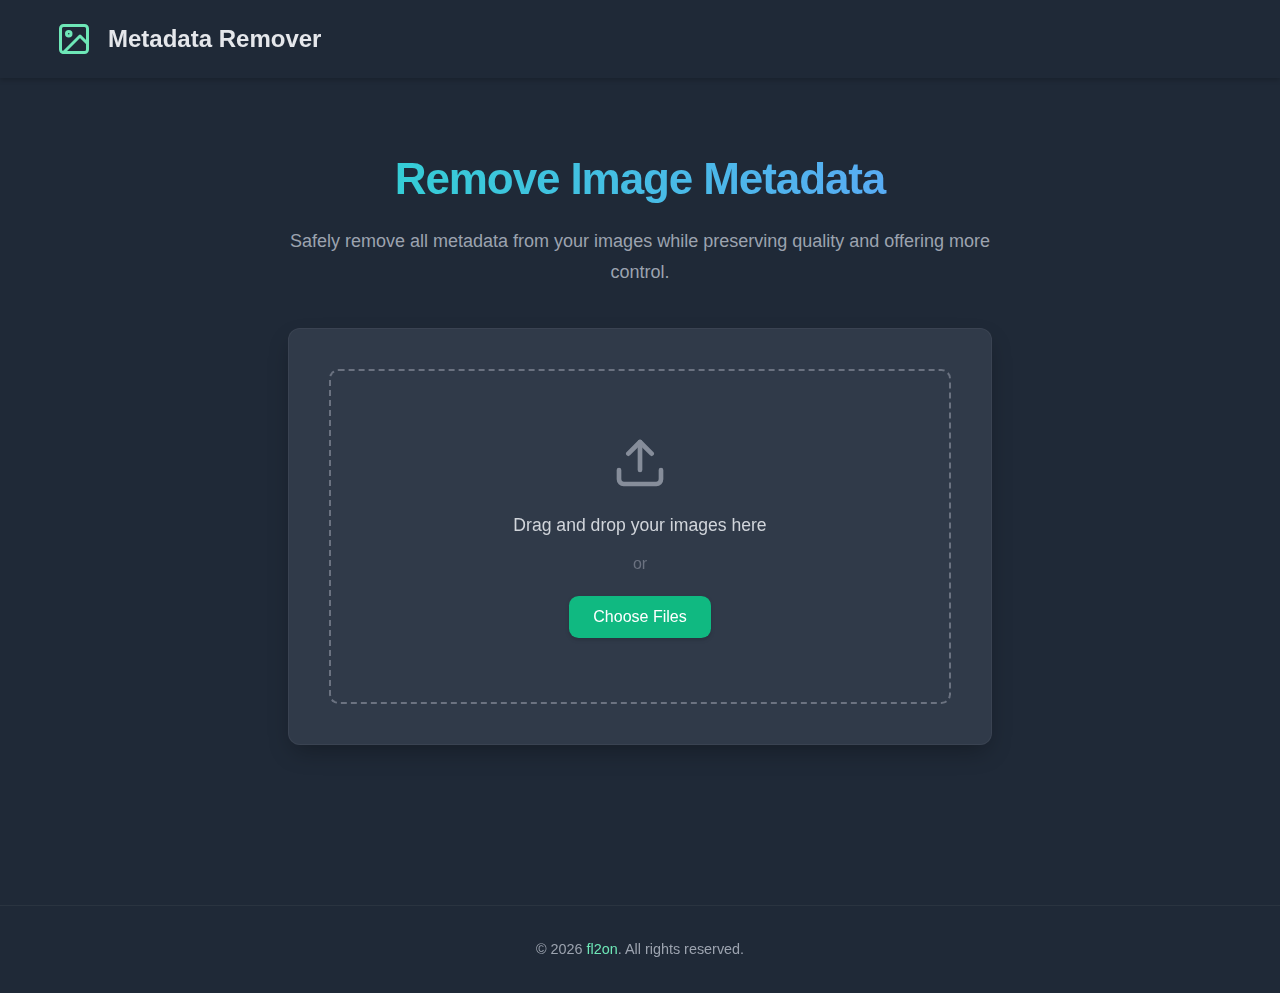
<file: index.html>
<!DOCTYPE html>
<html lang="en">
<head>
    <meta charset="UTF-8">
    <meta name="viewport" content="width=device-width, initial-scale=1.0">
    <title>Metadata Remover</title>
    <link rel="icon" type="image/svg+xml" href="data:image/svg+xml,%3Csvg xmlns='http://www.w3.org/2000/svg' width='24' height='24' viewBox='0 0 24 24' fill='none' stroke='%2310b981' stroke-width='2' stroke-linecap='round' stroke-linejoin='round'%3E%3Crect x='3' y='3' width='18' height='18' rx='2' ry='2'%3E%3C/rect%3E%3Ccircle cx='8.5' cy='8.5' r='1.5'%3E%3C/circle%3E%3Cpolyline points='21 15 16 10 5 21'%3E%3C/polyline%3E%3C/svg%3E">
    <link rel="stylesheet" href="styles.css">
</head>
<body>
    <nav>
        <div class="nav-content">
            <div class="logo">
                <svg xmlns="http://www.w3.org/2000/svg" width="24" height="24" viewBox="0 0 24 24" fill="none" stroke="currentColor" stroke-width="2" stroke-linecap="round" stroke-linejoin="round"><rect x="3" y="3" width="18" height="18" rx="2" ry="2"></rect><circle cx="8.5" cy="8.5" r="1.5"></circle><polyline points="21 15 16 10 5 21"></polyline></svg>
                <span class="logo-text">Metadata Remover</span>
            </div>
        </div>
    </nav>
    <main>
        <div class="container">
            <div class="header">
                <h1 class="title">Remove Image Metadata</h1>
                <p class="subtitle">Safely remove all metadata from your images while preserving quality and offering more control.</p>
            </div>

            <div class="card">
                <div id="dropZone" class="drop-zone">
                    <div id="uploadUI">
                        <svg class="upload-icon" xmlns="http://www.w3.org/2000/svg" width="24" height="24" viewBox="0 0 24 24" fill="none" stroke="currentColor" stroke-width="2" stroke-linecap="round" stroke-linejoin="round">
                            <path d="M21 15v4a2 2 0 0 1-2 2H5a2 2 0 0 1-2-2v-4"></path>
                            <polyline points="17 8 12 3 7 8"></polyline>
                            <line x1="12" y1="3" x2="12" y2="15"></line>
                        </svg>
                        <p class="drop-text">Drag and drop your images here</p>
                        <p class="or-text">or</p>
                        <div style="text-align: center;">
                            <button class="btn btn-primary" onclick="document.getElementById('fileInput').click()">
                                Choose Files
                            </button>
                        </div>
                    </div>
                    <div id="previewUI" class="hidden">
                        <div class="preview-area">
                            <div class="preview-container">
                                <img id="preview" class="preview-image">
                            </div>
                            <div id="metadataDisplay" class="metadata-display hidden">
                                <h3>Metadata Preview</h3>
                                <pre id="metadataContent"></pre>
                            </div>
                        </div>
                        <div class="options-area">
                            <div class="format-selector">
                                <label for="format">Output Format:</label>
                                <select id="format">
                                    <option value="png">PNG (Lossless)</option>
                                    <option value="jpeg">JPEG (Lossy)</option>
                                    <option value="webp">WebP (Modern)</option>
                                </select>
                            </div>
                            <div class="btn-container">
                                <button class="btn btn-primary" onclick="downloadImage()">
                                    <svg xmlns="http://www.w3.org/2000/svg" width="24" height="24" viewBox="0 0 24 24" fill="none" stroke="currentColor" stroke-width="2" stroke-linecap="round" stroke-linejoin="round">
                                        <path d="M21 15v4a2 2 0 0 1-2 2H5a2 2 0 0 1-2-2v-4"></path>
                                        <polyline points="7 10 12 15 17 10"></polyline>
                                        <line x1="12" y1="15" x2="12" y2="3"></line>
                                    </svg>
                                    Download
                                </button>
                                <button class="btn btn-danger" onclick="clearImage()">
                                    <svg xmlns="http://www.w3.org/2000/svg" width="24" height="24" viewBox="0 0 24 24" fill="none" stroke="currentColor" stroke-width="2" stroke-linecap="round" stroke-linejoin="round">
                                        <polyline points="3 6 5 6 21 6"></polyline>
                                        <path d="M19 6v14a2 2 0 0 1-2 2H7a2 2 0 0 1-2-2V6m3 0V4a2 2 0 0 1 2-2h4a2 2 0 0 1 2 2v2"></path>
                                    </svg>
                                    Clear
                                </button>
                            </div>
                        </div>
                        <div id="progress-container" class="progress-container hidden">
                            <div class="progress-bar">
                                <div class="progress"></div>
                            </div>
                            <span class="progress-text">Processing...</span>
                        </div>
                    </div>
                </div>
            </div>
        </div>
    </main>
    <footer>
        <p>© <span id="year"></span> <a href="https://github.com/fl2on" target="_blank" rel="noopener noreferrer">fl2on</a>. All rights reserved.</p>
    </footer>
    <input type="file" id="fileInput" accept="image/*" multiple class="hidden">
    <canvas id="canvas" class="hidden"></canvas>
    <script src="script.js"></script>
</body>
</html>
</file>
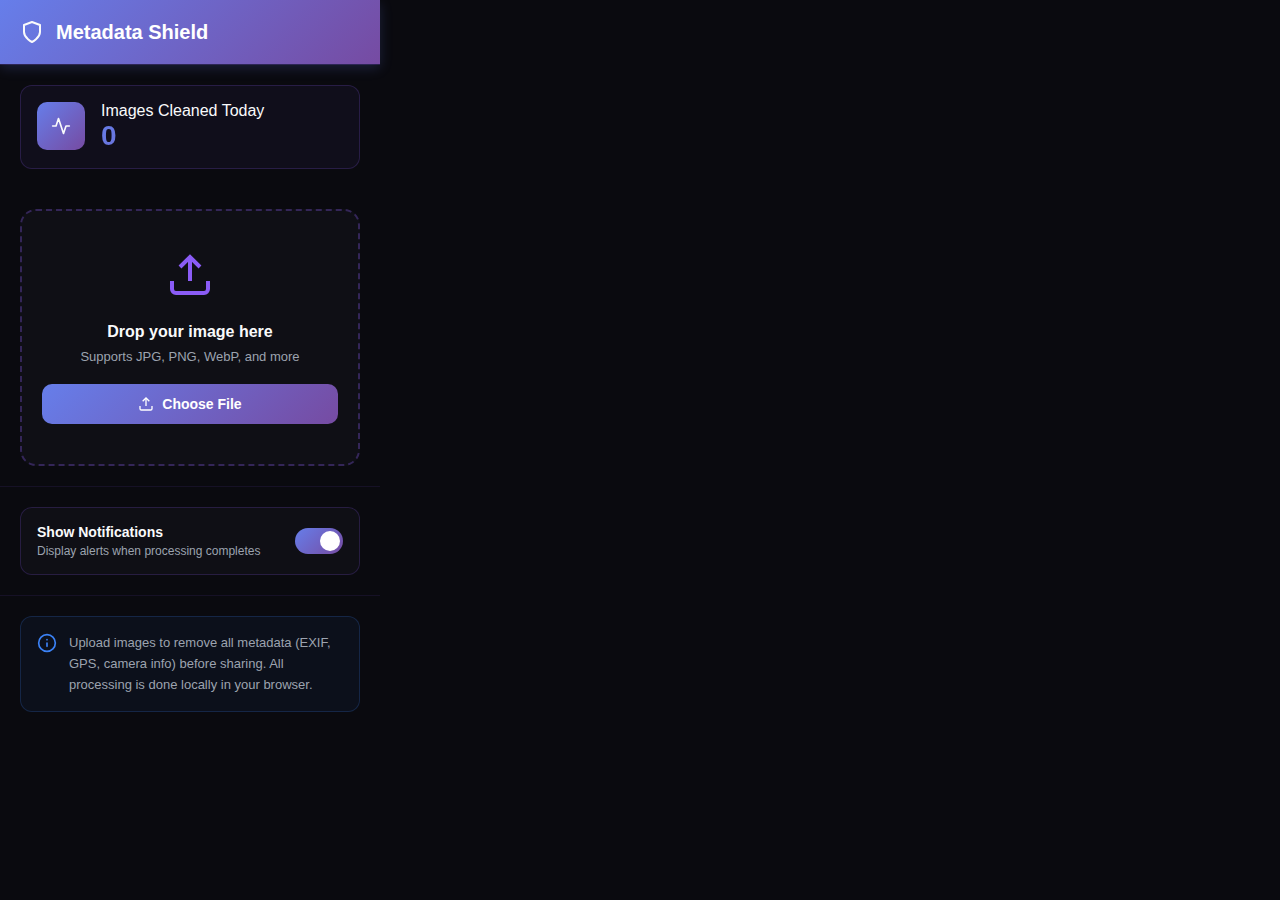
<file: extension/popup.html>
<!DOCTYPE html>
<html lang="en">
<head>
    <meta charset="UTF-8">
    <meta name="viewport" content="width=device-width, initial-scale=1.0">
    <title>Metadata Shield</title>
    <link rel="stylesheet" href="popup.css">
</head>
<body>
    <div class="popup-container">
        <!-- Header -->
        <header class="popup-header">
            <div class="logo">
                <svg xmlns="http://www.w3.org/2000/svg" width="24" height="24" viewBox="0 0 24 24" fill="none" stroke="currentColor" stroke-width="2" stroke-linecap="round" stroke-linejoin="round">
                    <path d="M12 22s8-4 8-10V5l-8-3-8 3v7c0 6 8 10 8 10z"></path>
                </svg>
                <h1>Metadata Shield</h1>
            </div>
        </header>

        <!-- Stats Section (PRIMERO) -->
        <div class="stats-section">
            <div class="stat-card">
                <div class="stat-icon">
                    <svg xmlns="http://www.w3.org/2000/svg" width="20" height="20" viewBox="0 0 24 24" fill="none" stroke="currentColor" stroke-width="2" stroke-linecap="round" stroke-linejoin="round">
                        <polyline points="22 12 18 12 15 21 9 3 6 12 2 12"></polyline>
                    </svg>
                </div>
                <div class="stat-info">
                    <p class="stat-label">Images Cleaned Today</p>
                    <p class="stat-value" id="processedCount">0</p>
                </div>
            </div>
        </div>
        
        <!-- Upload Section -->
        <div class="upload-section" id="uploadSection">
            <div class="drop-zone" id="dropZone">
                <div class="upload-animation">
                    <svg class="upload-icon" xmlns="http://www.w3.org/2000/svg" width="48" height="48" viewBox="0 0 24 24" fill="none" stroke="currentColor" stroke-width="2">
                        <path d="M21 15v4a2 2 0 0 1-2 2H5a2 2 0 0 1-2-2v-4"></path>
                        <polyline points="17 8 12 3 7 8"></polyline>
                        <line x1="12" y1="3" x2="12" y2="15"></line>
                    </svg>
                </div>
                <p class="drop-text">Drop your image here</p>
                <p class="drop-subtext">Supports JPG, PNG, WebP, and more</p>
                <button class="btn btn-primary upload-btn">
                    <svg xmlns="http://www.w3.org/2000/svg" width="16" height="16" viewBox="0 0 24 24" fill="none" stroke="currentColor" stroke-width="2">
                        <path d="M21 15v4a2 2 0 0 1-2 2H5a2 2 0 0 1-2-2v-4"></path>
                        <polyline points="17 8 12 3 7 8"></polyline>
                        <line x1="12" y1="3" x2="12" y2="15"></line>
                    </svg>
                    Choose File
                </button>
                <input type="file" id="fileInput" accept="image/*" multiple style="display: none;">
            </div>
        </div>

        <!-- Processing Section -->
        <div class="processing-section" id="processingSection" style="display: none;">
            <div class="processing-animation">
                <div class="spinner"></div>
                <p id="processingText">Processing images...</p>
            </div>
        </div>

        <!-- Results Section -->
        <div class="results-section" id="resultsSection" style="display: none;">
            <div class="success-message">
                <svg xmlns="http://www.w3.org/2000/svg" width="32" height="32" viewBox="0 0 24 24" fill="none" stroke="currentColor" stroke-width="2">
                    <path d="M22 11.08V12a10 10 0 1 1-5.93-9.14"></path>
                    <polyline points="22 4 12 14.01 9 11.01"></polyline>
                </svg>
                <h3>Metadata Removed!</h3>
                <p id="resultsText">1 image cleaned successfully</p>
            </div>
            <div class="result-actions">
                <button id="downloadBtn" class="btn btn-primary">
                    <svg xmlns="http://www.w3.org/2000/svg" width="16" height="16" viewBox="0 0 24 24" fill="none" stroke="currentColor" stroke-width="2">
                        <path d="M21 15v4a2 2 0 0 1-2 2H5a2 2 0 0 1-2-2v-4"></path>
                        <polyline points="7 10 12 15 17 10"></polyline>
                        <line x1="12" y1="15" x2="12" y2="3"></line>
                    </svg>
                    Download Clean Images
                </button>
                <button id="newUploadBtn" class="btn btn-secondary">
                    <svg xmlns="http://www.w3.org/2000/svg" width="16" height="16" viewBox="0 0 24 24" fill="none" stroke="currentColor" stroke-width="2">
                        <polyline points="1 4 1 10 7 10"></polyline>
                        <path d="M3.51 15a9 9 0 1 0 2.13-9.36L1 10"></path>
                    </svg>
                    Process More
                </button>
            </div>
        </div>
        
        <!-- Settings Section -->
        <div class="settings-section">
            <div class="toggle-item">
                <div class="toggle-info">
                    <label for="notificationToggle">Show Notifications</label>
                    <p class="toggle-description">Display alerts when processing completes</p>
                </div>
                <label class="switch">
                    <input type="checkbox" id="notificationToggle" checked>
                    <span class="slider"></span>
                </label>
            </div>
        </div>
        
        <!-- Info Section -->
        <div class="info-section">
            <div class="info-card">
                <svg class="info-icon" xmlns="http://www.w3.org/2000/svg" width="20" height="20" viewBox="0 0 24 24" fill="none" stroke="currentColor" stroke-width="2" stroke-linecap="round" stroke-linejoin="round">
                    <circle cx="12" cy="12" r="10"></circle>
                    <line x1="12" y1="16" x2="12" y2="12"></line>
                    <line x1="12" y1="8" x2="12.01" y2="8"></line>
                </svg>
                <div class="info-text">
                    <p>Upload images to remove all metadata (EXIF, GPS, camera info) before sharing. All processing is done locally in your browser.</p>
                </div>
            </div>
        </div>
    </div>
    
    <script src="popup.js"></script>
</body>
</html>
</file>
<file: styles.css>
/* styles.css */
* {
    margin: 0;
    padding: 0;
    box-sizing: border-box;
}

body {
    font-family: 'Segoe UI', Tahoma, Geneva, Verdana, sans-serif; /* Modern font */
    min-height: 100vh;
    background: #1f2937; /* Darker background */
    color: #f3f4f6; /* Lighter text */
    line-height: 1.6; /* Improved line height */
    -webkit-font-smoothing: antialiased;
    -moz-osx-font-smoothing: grayscale;
}

nav {
    position: fixed;
    width: 100%;
    background-color: rgba(31, 41, 55, 0.8); /* More opaque nav */
    backdrop-filter: blur(10px);
    z-index: 10;
    box-shadow: 0 2px 5px rgba(0, 0, 0, 0.2); /* Subtle shadow */
}

.nav-content {
    max-width: 1200px; /* Slightly narrower content */
    margin: 0 auto;
    padding: 1.25rem 1rem; /* Adjusted padding */
    display: flex;
    align-items: center;
    justify-content: space-between; /* Space between logo and potentially nav links */
}

.logo {
    display: flex;
    align-items: center;
    gap: 1rem;
}

.logo svg {
    width: 2.25rem; /* Slightly larger logo icon */
    height: 2.25rem;
    color: #6ee7b7; /* Vibrant logo color */
}

.logo-text {
    font-size: 1.5rem; /* Larger logo text */
    font-weight: 600; /* Semi-bold font */
    color: #e5e7eb; /* Light text color */
}

main {
    padding: 7rem 1rem 4rem; /* More top padding for nav */
    display: flex;
    justify-content: center;
    align-items: center;
    flex-direction: column;
}

.container {
    max-width: 768px; /* Wider container */
    width: 100%;
    margin: 0 auto;
    padding: 2rem;
}

.header {
    text-align: center;
    margin-bottom: 2.5rem; /* More spacing below header */
}

.title {
    font-size: 2.75rem; /* Larger title */
    font-weight: 700; /* Bold title */
    margin-bottom: 0.75rem;
    background: linear-gradient(to right, #2dd4cf, #60a5fa); /* Updated gradient colors */
    -webkit-background-clip: text;
    background-clip: text;
    color: transparent;
    letter-spacing: -0.025em;
}

.subtitle {
    color: #9ca3af;
    font-size: 1.125rem; /* Slightly larger subtitle */
    line-height: 1.7;
}

.card {
    background-color: rgba(55, 65, 81, 0.7); /* Card background more opaque */
    backdrop-filter: blur(15px);
    border-radius: 0.75rem;
    padding: 2.5rem; /* More padding in card */
    box-shadow: 0 10px 25px -5px rgba(0, 0, 0, 0.3); /* More pronounced shadow */
    border: 1px solid rgba(255, 255, 255, 0.05); /* Subtle border */
}

.drop-zone {
    border: 2px dashed #6b7280; /* Muted dashed border */
    border-radius: 0.6rem;
    transition: border-color 0.3s ease, background-color 0.3s ease;
    padding: 4rem 1.5rem; /* Increased padding */
    display: flex;
    flex-direction: column;
    align-items: center;
    justify-content: center;
    cursor: pointer;
}

.drop-zone:hover,
.drop-zone.dragging {
    border-color: #34d399; /* Hover/dragging color */
    background-color: rgba(52, 211, 153, 0.1); /* Lighter background on hover */
}

.drop-zone.has-preview {
    padding: 1.5rem; /* Reduced padding when preview active */
    border: none; /* Remove border when preview is shown */
    background-color: transparent;
    box-shadow: none;
}

.drop-zone.has-preview #uploadUI {
    display: none;
}

#uploadUI {
    width: 100%;
    display: flex;
    flex-direction: column;
    align-items: center;
    justify-content: center;
}

.upload-icon {
    width: 3.5rem; /* Larger upload icon */
    height: 3.5rem;
    color: #9ca3af;
    display: block;
    margin: 0 auto 1.25rem;
    opacity: 0.8; /* Slightly faded icon */
}

.drop-text {
    text-align: center;
    margin-bottom: 0.75rem;
    font-size: 1.1rem;
    color: #d1d5db; /* Lighter drop text */
}

.or-text {
    text-align: center;
    color: #6b7280; /* Muted 'or' text */
    font-size: 1rem;
    margin-bottom: 1.25rem;
}

.btn {
    display: inline-flex;
    align-items: center;
    gap: 0.6rem;
    padding: 0.75rem 1.5rem; /* More generous button padding */
    border-radius: 0.6rem;
    font-weight: 500;
    cursor: pointer;
    transition: background-color 0.2s ease, transform 0.1s ease;
    border: none;
    color: white;
    font-size: 1rem;
    box-shadow: 0 2px 4px rgba(0, 0, 0, 0.15); /* Button shadow */
}

.btn:hover {
    transform: translateY(-1px); /* Slight lift on hover */
    box-shadow: 0 3px 6px rgba(0, 0, 0, 0.2); /* Increased shadow on hover */
}

.btn:active {
    transform: translateY(0); /* No lift when active */
    box-shadow: 0 2px 4px rgba(0, 0, 0, 0.15); /* Reset shadow on active */
}


.btn-primary {
    background-color: #10b981; /* Primary button color */
}

.btn-primary:hover {
    background-color: #059669; /* Darker primary on hover */
}

.btn-danger {
    background-color: #ef4444; /* Danger button color */
}

.btn-danger:hover {
    background-color: #dc2626; /* Darker danger on hover */
}

.btn-container {
    display: flex;
    justify-content: center;
    gap: 1.25rem;
    margin-top: 1.75rem; /* More spacing above buttons */
}

.preview-area {
    display: flex;
    flex-direction: column;
    align-items: center;
}

.preview-container {
    width: 100%;
    display: flex;
    justify-content: center;
    align-items: center;
    min-height: 250px; /* Increased min height */
    max-height: 500px; /* Increased max height */
    overflow: hidden;
    margin-bottom: 1.5rem; /* Spacing below preview */
}

.preview-image {
    max-width: 100%;
    max-height: 500px; /* Increased max height */
    object-fit: contain;
    border-radius: 0.6rem;
    box-shadow: 0 6px 12px -3px rgba(0, 0, 0, 0.2); /* Stronger shadow for preview */
}

.hidden {
    display: none;
}

.btn svg {
    width: 1.1rem; /* Slightly larger button icons */
    height: 1.1rem;
}

footer {
    text-align: center;
    padding: 2rem;
    background-color: rgba(31, 41, 55, 0.8); /* Footer background more opaque */
    backdrop-filter: blur(10px);
    color: #9ca3af;
    font-size: 0.9rem;
    border-top: 1px solid rgba(255, 255, 255, 0.05); /* Subtle top border */
    margin-top: 4rem; /* Add margin before footer */
}

footer a {
    color: #6ee7b7; /* Vibrant link color in footer */
    text-decoration: none;
    transition: color 0.2s ease;
}

footer a:hover {
    color: #34d399; /* Darker link color on hover */
}


/* Metadata Display Styles */
.metadata-display {
    background-color: rgba(55, 65, 81, 0.5);
    border-radius: 0.5rem;
    padding: 1rem;
    margin-top: 1rem;
    box-shadow: inset 0 2px 4px 0 rgba(0, 0, 0, 0.2);
    overflow-x: auto; /* For long metadata lines */
    max-height: 200px;
}

.metadata-display h3 {
    font-size: 1rem;
    font-weight: 600;
    margin-bottom: 0.5rem;
    color: #cbd5e0;
}

.metadata-display pre {
    font-family: monospace, monospace;
    font-size: 0.875rem;
    color: #d1d5db;
    white-space: pre-wrap; /* Wrap long lines */
    margin: 0;
}

/* Format Selector Styles */
.options-area {
    display: flex;
    flex-direction: column;
    align-items: center;
    margin-top: 1.5rem;
}

.format-selector {
    display: flex;
    align-items: center;
    gap: 0.75rem;
    margin-bottom: 1.5rem;
}

.format-selector label {
    color: #cbd5e0;
    font-weight: 500;
}

.format-selector select {
    background-color: #374151;
    color: #f9fafb;
    border: 1px solid #4b5563;
    border-radius: 0.375rem;
    padding: 0.5rem 0.75rem;
    font-size: 1rem;
    -webkit-appearance: none; /* Remove default styles in WebKit browsers */
    -moz-appearance: none;    /* Remove default styles in Firefox */
    appearance: none;         /* Standard syntax */
    background-image: url("data:image/svg+xml,%3csvg xmlns='http://www.w3.org/2000/svg' viewBox='0 0 20 20' fill='none' stroke='currentColor' stroke-width='1.5' stroke-linecap='round' stroke-linejoin='round'%3e%3cpath d='M6 8l4 4 4-4'/%3e%3c/svg%3e");
    background-repeat: no-repeat;
    background-position-x: calc(100% - 0.5rem);
    background-position-y: 50%;
    padding-right: 2rem; /* Make space for dropdown arrow */
}

.format-selector select:focus {
    outline: none;
    border-color: #6ee7b7;
    box-shadow: 0 0 0 2px rgba(109, 235, 183, 0.3); /* Highlight on focus */
}

/* Progress Container Styles */
.progress-container {
    display: flex;
    flex-direction: column;
    align-items: center;
    margin-top: 2rem;
}

.progress-bar {
    background-color: #4b5563;
    border-radius: 0.5rem;
    width: 100%;
    height: 0.6rem;
    overflow: hidden; /* Ensure rounded corners are visible */
}

.progress {
    background-color: #34d399;
    height: 100%;
    width: 0%; /* Will be updated by JavaScript */
    border-radius: 0.5rem 0 0 0.5rem; /* Rounded left side */
    transition: width 0.3s ease;
}

.progress-text {
    margin-top: 0.5rem;
    color: #cbd5e0;
    font-size: 0.9rem;
}

/* Responsive Design */
@media (max-width: 768px) {
    .container {
        padding: 1.5rem;
    }

    .header {
        margin-bottom: 2rem;
    }

    .title {
        font-size: 2.25rem;
    }

    .subtitle {
        font-size: 1rem;
    }

    .card {
        padding: 2rem;
    }

    .drop-zone {
        padding: 3rem 1rem;
    }

    .btn-container {
        flex-direction: column; /* Stack buttons on smaller screens */
        gap: 0.75rem;
    }

    .format-selector {
        flex-direction: column;
        align-items: flex-start;
        gap: 0.5rem;
    }
}
</file>
<file: extension/popup.css>
* {
    margin: 0;
    padding: 0;
    box-sizing: border-box;
}

body {
    font-family: -apple-system, BlinkMacSystemFont, 'Segoe UI', Roboto, sans-serif;
    background: #0a0a0f;
    color: #f9fafb;
    width: 380px;
    min-height: 500px;
}

.popup-container {
    display: flex;
    flex-direction: column;
}

.popup-header {
    background: linear-gradient(135deg, #667eea, #764ba2);
    padding: 20px;
    box-shadow: 0 4px 12px rgba(102, 126, 234, 0.2);
}

.logo {
    display: flex;
    align-items: center;
    gap: 12px;
}

.logo h1 {
    font-size: 20px;
    font-weight: 700;
    color: white;
}

.upload-section {
    padding: 20px;
}

.drop-zone {
    background: rgba(17, 17, 24, 0.7);
    border: 2px dashed rgba(139, 92, 246, 0.3);
    border-radius: 16px;
    padding: 40px 20px;
    text-align: center;
    cursor: pointer;
    transition: all 0.3s;
}

.drop-zone:hover {
    border-color: #8b5cf6;
    background: rgba(139, 92, 246, 0.05);
}

.drop-zone.dragging {
    border-color: #8b5cf6;
    background: rgba(139, 92, 246, 0.1);
}

.upload-icon {
    color: #8b5cf6;
    margin-bottom: 20px;
}

.drop-text {
    font-size: 16px;
    font-weight: 600;
    color: #f9fafb;
    margin-bottom: 8px;
}

.drop-subtext {
    font-size: 13px;
    color: #9ca3af;
    margin-bottom: 20px;
}

.btn {
    display: flex;
    align-items: center;
    justify-content: center;
    gap: 8px;
    padding: 12px 24px;
    border: none;
    border-radius: 10px;
    font-size: 14px;
    font-weight: 600;
    cursor: pointer;
    width: 100%;
}

.btn-primary {
    background: linear-gradient(135deg, #667eea, #764ba2);
    color: white;
}

.btn-secondary {
    background: rgba(139, 92, 246, 0.1);
    color: #8b5cf6;
    border: 1px solid rgba(139, 92, 246, 0.3);
}

.processing-section {
    padding: 40px 20px;
    text-align: center;
}

.spinner {
    width: 48px;
    height: 48px;
    border: 4px solid rgba(139, 92, 246, 0.2);
    border-top-color: #8b5cf6;
    border-radius: 50%;
    animation: spin 1s linear infinite;
    margin: 0 auto 20px;
}

@keyframes spin {
    to { transform: rotate(360deg); }
}

.results-section {
    padding: 20px;
}

.success-message {
    background: rgba(16, 185, 129, 0.1);
    border: 1px solid rgba(16, 185, 129, 0.3);
    border-radius: 12px;
    padding: 20px;
    text-align: center;
    margin-bottom: 20px;
}

.success-message h3 {
    font-size: 18px;
    margin: 12px 0 8px;
    color: #f9fafb;
}

.success-message p {
    color: #9ca3af;
}

.result-actions {
    display: flex;
    flex-direction: column;
    gap: 12px;
}

.stats-section {
    padding: 20px;
    border-top: 1px solid rgba(139, 92, 246, 0.2);
}

.stat-card {
    background: rgba(139, 92, 246, 0.05);
    border: 1px solid rgba(139, 92, 246, 0.2);
    border-radius: 12px;
    padding: 16px;
    display: flex;
    gap: 16px;
}

.stat-icon {
    width: 48px;
    height: 48px;
    background: linear-gradient(135deg, #667eea, #764ba2);
    border-radius: 10px;
    display: flex;
    align-items: center;
    justify-content: center;
}

.stat-value {
    font-size: 28px;
    font-weight: 700;
    background: linear-gradient(135deg, #667eea, #764ba2);
    background-clip: text;
    -webkit-background-clip: text;
    -webkit-text-fill-color: transparent;
    color: transparent;
}

.settings-section {
    padding: 20px;
    border-top: 1px solid rgba(139, 92, 246, 0.1);
}

.toggle-item {
    background: rgba(17, 17, 24, 0.7);
    border: 1px solid rgba(139, 92, 246, 0.2);
    border-radius: 12px;
    padding: 16px;
    display: flex;
    justify-content: space-between;
    align-items: center;
}

.toggle-info {
    flex: 1;
}

.toggle-info label {
    font-size: 14px;
    font-weight: 600;
    color: #f9fafb;
    display: block;
    margin-bottom: 4px;
    cursor: pointer;
}

.toggle-description {
    font-size: 12px;
    color: #9ca3af;
    margin: 0;
}

.switch {
    width: 48px;
    height: 26px;
    position: relative;
}

.switch input {
    opacity: 0;
    width: 0;
    height: 0;
}

.slider {
    position: absolute;
    top: 0;
    left: 0;
    right: 0;
    bottom: 0;
    background: rgba(139, 92, 246, 0.2);
    border-radius: 13px;
    cursor: pointer;
}

.slider:before {
    content: "";
    position: absolute;
    height: 20px;
    width: 20px;
    left: 3px;
    bottom: 3px;
    background: #9ca3af;
    border-radius: 50%;
    transition: 0.3s;
}

input:checked + .slider {
    background: linear-gradient(135deg, #667eea, #764ba2);
}

input:checked + .slider:before {
    transform: translateX(22px);
    background: white;
}

.info-section {
    padding: 20px;
    border-top: 1px solid rgba(139, 92, 246, 0.1);
}

.info-card {
    background: rgba(59, 130, 246, 0.05);
    border: 1px solid rgba(59, 130, 246, 0.2);
    border-radius: 12px;
    padding: 16px;
    display: flex;
    gap: 12px;
    align-items: flex-start;
}

.info-icon {
    flex-shrink: 0;
    color: #3b82f6;
}

.info-text {
    flex: 1;
}

.info-text p {
    font-size: 13px;
    color: #9ca3af;
    line-height: 1.6;
    margin: 0;
}
</file>
